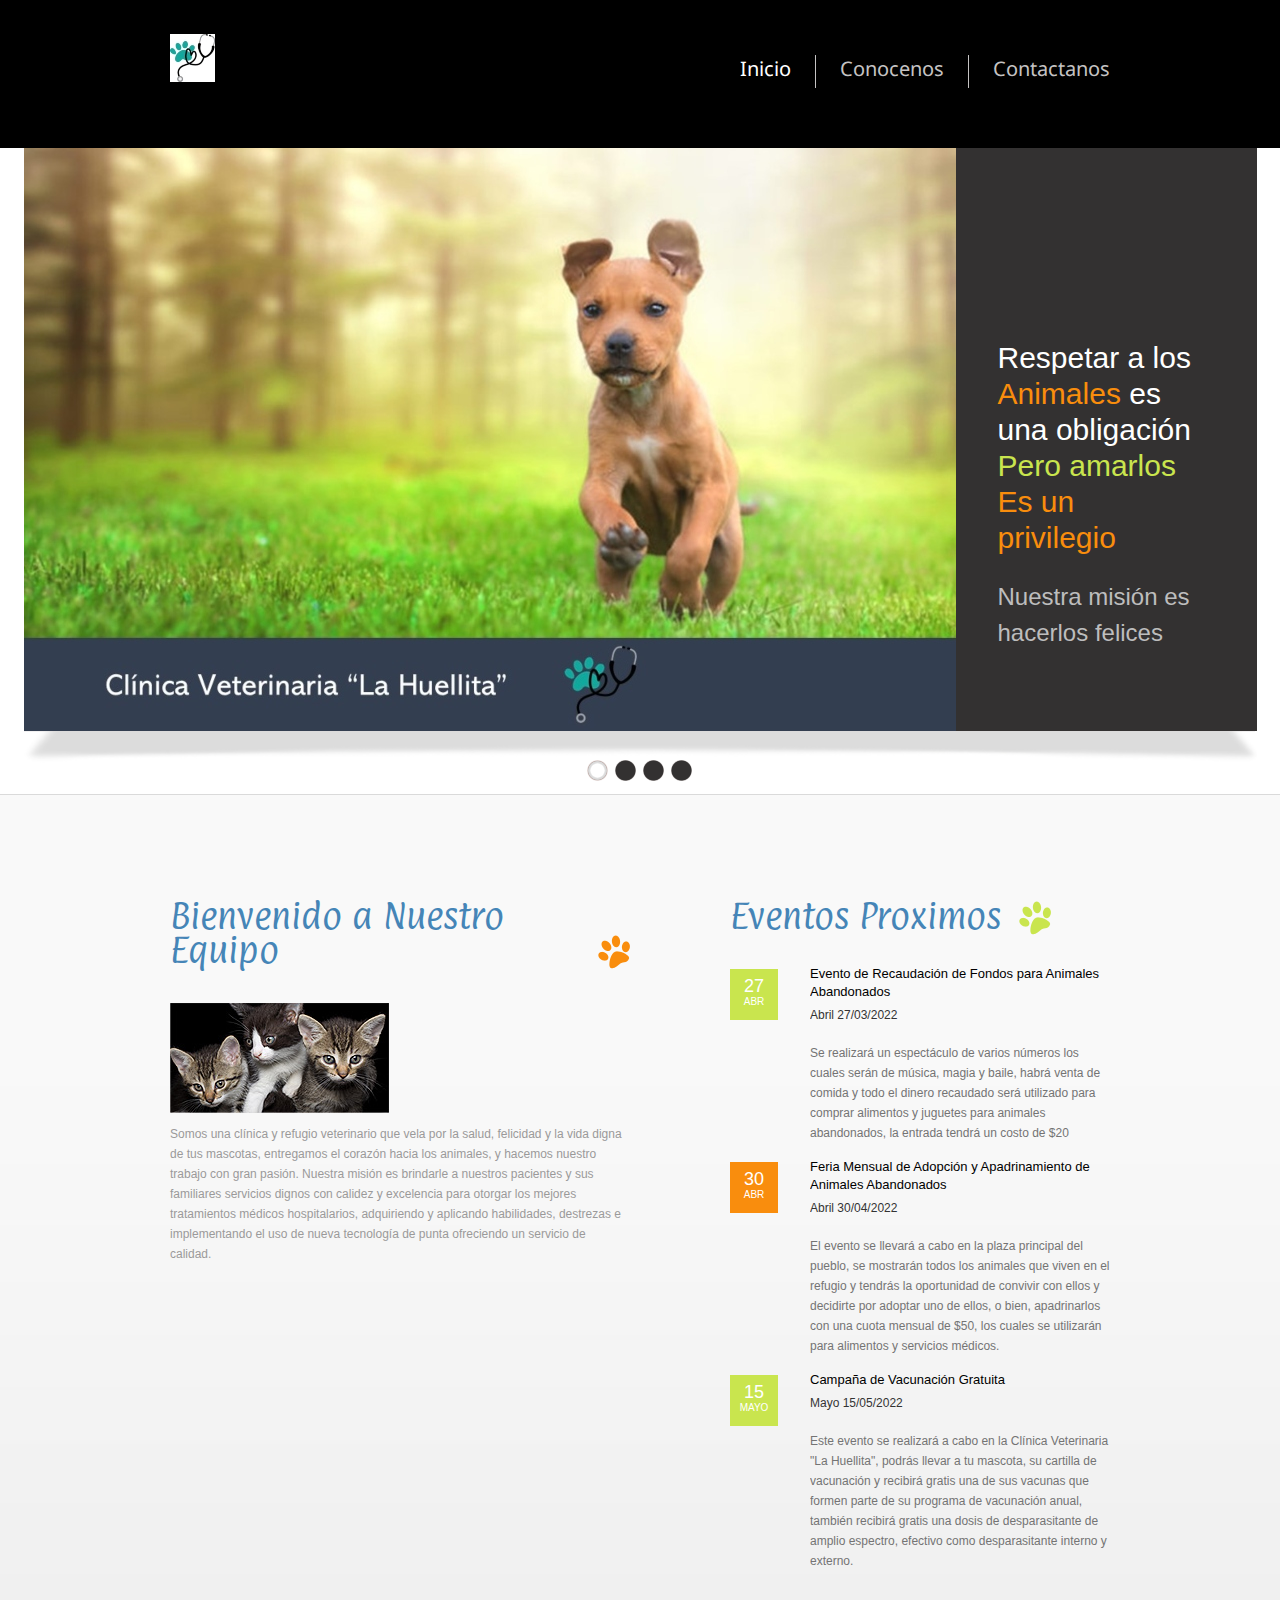
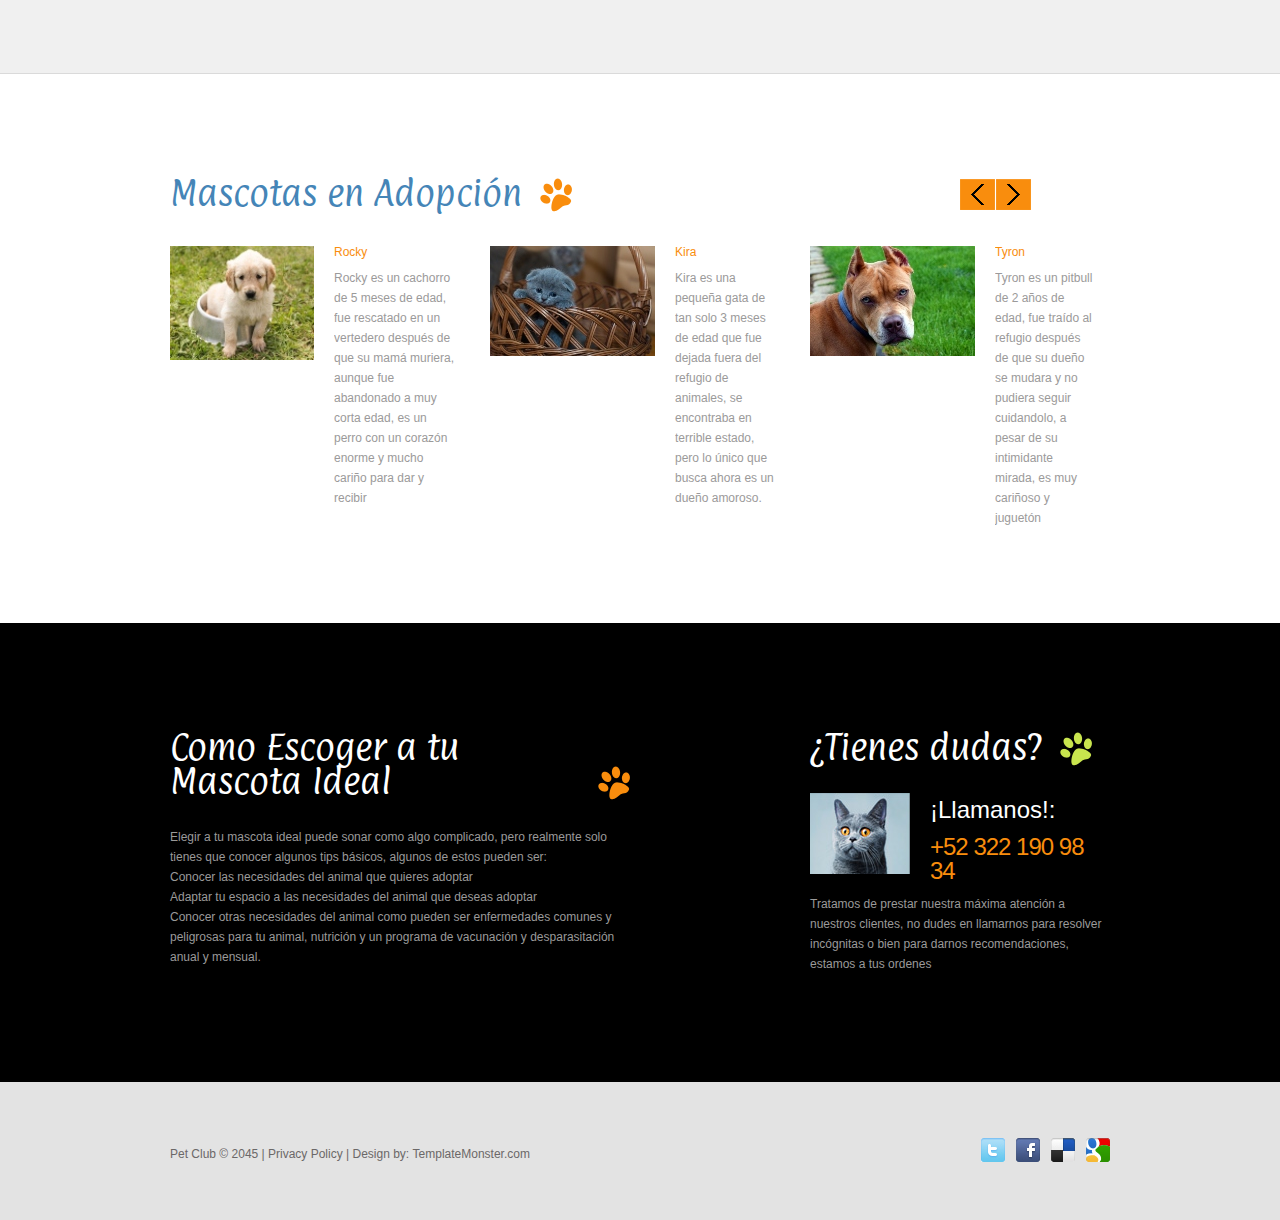
<file: index.html>
<!DOCTYPE html>
<html lang="en">
<head>
<title> La Huellita </title>
<meta charset="utf-8">
<link rel="icon" href="images/favicon.ico">
<link rel="shortcut icon" href="images/favicon.ico">
<link rel="stylesheet" href="css/style.css">
<link rel="stylesheet" href="css/slider.css">
<script src="js/jquery.js"></script>
<script src="js/jquery-migrate-1.1.1.js"></script>
<script src="js/superfish.js"></script>
<script src="js/jquery.carouFredSel-6.1.0-packed.js"></script>
<script src="js/jquery.equalheights.js"></script>
<script src="js/jquery.easing.1.3.js"></script>
<script src="js/tms-0.4.1.js"></script>
<script src="js/jquery.ui.totop.js"></script>
<script>
$(window).load(function () {
    $('.slider')._TMS({
        show: 0,
        pauseOnHover: false,
        prevBu: '.prev',
        nextBu: '.next',
        playBu: false,
        duration: 800,
        preset: 'fade',
        pagination: true, //'.pagination',true,'<ul></ul>'
        pagNums: false,
        slideshow: 8000,
        numStatus: false,
        banners: true,
        waitBannerAnimation: false,
        progressBar: false
    })
});
$(window).load(function () {
    $('.carousel1').carouFredSel({
        auto: false,
        prev: '.prev',
        next: '.next',
        width: 960,
        items: {
            visible: {
                min: 3,
                max: 3
            },
            height: 'auto',
            width: 300,
        },
        responsive: true,
        scroll: 1,
        mousewheel: false,
        swipe: {
            onMouse: true,
            onTouch: true
        }
    });
});
jQuery(document).ready(function () {
    $().UItoTop({
        easingType: 'easeOutQuart'
    });
});
</script>
<!--[if lt IE 9]>
<script src="js/html5shiv.js"></script>
<link rel="stylesheet" media="screen" href="css/ie.css">
<![endif]-->
</head>
<body class="page1">
<header>
  <div class="container_12">
    <div class="grid_12">
      <h1><a href="index.html"><img src="images/logo3.jpg" alt=""></a> </h1>
      <div class="menu_block">
        <nav>
          <ul class="sf-menu">
            <li class="current"><a href="index.html"> Inicio </a></li>
            <li class="with_ul"><a href="about-us.html"> Conocenos </a></li>
            <li><a href="contacts.html">Contactanos </a></li>
          </ul>
        </nav>
        <div class="clear"></div>
      </div>
      <div class="clear"></div>
    </div>
  </div>
</header>
<div class="top_block">
  <div class="slider-relative">
    <div class="slider-block">
      <div class="slider">
        <ul class="items">
          <li><img src="images/baner.jpg" alt="">
            <div class="banner"> Respetar a los <span> Animales </span> es una obligaci&oacute;n <i> Pero amarlos </i> <span> Es un privilegio </span>
              <p> Nuestra misi&oacute;n es hacerlos felices </p>
            </div>
          </li>
          <li><img src="images/baner1.jpg" alt="">
            <div class="banner"> Respetar a los <span> Animales </span> es una obligaci&oacute;n <i> Pero amarlos </i> <span> Es un privilegio </span>
              <p> Nuestra misi&oacute;n es hacerlos felices </p>
            </div>
          </li>
          <li><img src="images/baner2.jpg" alt="">
            <div class="banner"> Respetar a los <span> Animales </span> es una obligaci&oacute;n <i> Pero amarlos </i> <span> Es un privilegio </span>
              <p> Nuestra misi&oacute;n es hacerlos felices </p>
            </div>
          </li>
          <li><img src="images/baner3.jpg" alt="">
            <div class="banner"> Respetar a los <span> Animales </span> es una obligaci&oacute;n <i> Pero amarlos </i> <span> Es un privilegio </span>
              <p> Nuestra misi&oacute;n es hacerlos felices </p>
            </div>
          </li>
        </ul>
      </div>
    </div>
  </div>
</div>
<div class="page1_block">
  <div class="container_12">
    <div class="grid_6">
      <h2> Bienvenido a Nuestro Equipo </h2>
      <br>
      <img src="images/page1_img5.jpg" alt="" class="img_inner fleft">
      <div class="extra_wrapper style1">
         </div>
      <div class="clear"></div>
      Somos una cl&iacute;nica y refugio veterinario que vela por la salud, felicidad y la vida digna de tus mascotas, entregamos el coraz&oacute;n hacia los animales, y hacemos nuestro trabajo con gran pasi&oacute;n. Nuestra misi&oacute;n es brindarle a nuestros pacientes y sus familiares servicios dignos con calidez y excelencia para otorgar los mejores tratamientos m&eacute;dicos hospitalarios, adquiriendo y aplicando habilidades, destrezas e implementando el uso de nueva tecnolog&iacute;a de punta ofreciendo un servicio de calidad. <br>
    </div>
    <div class="grid_5 prefix_1">
      <h2 class="ic1"> Eventos Proximos</h2>
      <ul class="list">
        <li> <span>
          <time datetime="2045-01-01">27<span>ABR</span></time>
          </span>
          <div class="extra_wrapper">
            <div class="col1"> Evento de Recaudaci&oacute;n de Fondos para Animales Abandonados </a>
              <time datetime="2045-01-01">Abril 27/03/2022</time>
            </div>
            Se realizar&aacute un espect&aacute;culo de varios n&uacute;meros los cuales ser&aacute;n de m&uacute;sica, magia y baile, habr&aacute; venta de comida y todo el dinero recaudado ser&aacute utilizado para comprar alimentos y juguetes para animales abandonados, la entrada tendr&aacute un costo de $20 </div>
        </li>
        <li> <span class="cnt">
          <time datetime="2045-01-01">30<span>ABR</span></time>
          </span>
          <div class="extra_wrapper">
            <div class="col1"> Feria Mensual de Adopci&oacute;n y Apadrinamiento de Animales Abandonados</a>
              <time datetime="2045-01-01"> Abril 30/04/2022 </time>
            </div>
            El evento se llevar&aacute a cabo en la plaza principal del pueblo, se mostrar&aacute;n todos los animales que viven en el refugio y tendr&aacute;s la oportunidad de convivir con ellos y decidirte por adoptar uno de ellos, o bien, apadrinarlos con una cuota mensual de $50, los cuales se utilizar&aacute;n para alimentos y servicios m&eacute;dicos.  </div>
        </li>
        <li> <span>
          <time datetime="2045-01-01">15<span>MAYO</span></time>
          </span>
          <div class="extra_wrapper">
            <div class="col1"> Campaña de Vacunaci&oacute;n Gratuita </a>
              <time datetime="2045-01-01"> Mayo 15/05/2022</time>
            </div>
           Este evento se realizar&aacute a cabo en la Cl&iacute;nica Veterinaria "La Huellita", podr&aacute;s llevar a tu mascota, su cartilla de vacunaci&oacute;n y recibir&aacute gratis una de sus vacunas que formen parte de su programa de vacunaci&oacute;n anual, tambi&eacute;n recibir&aacute gratis una dosis de desparasitante de amplio espectro, efectivo como desparasitante interno y externo. </div>
        </li>
      </ul>
    </div>
  </div>
</div>
<div class="content page1">
  <div class="container_12">
    <div class="grid_12"> <a href="#" class="next"></a><a href="#" class="prev"></a>
      <h2> Mascotas en Adopci&oacute;n </h2>
    </div>
    <div class="clear"></div>
    <ul class="carousel1">
      <li class="grid_4"> <img src="images/Adopcion1.jpg" alt="" class="img_inner fleft">
        <div class="extra_wrapper pad1">
          <p class="col2"> Rocky </p>
          Rocky es un cachorro de 5 meses de edad, fue rescatado en un vertedero despu&eacute;s de que su mam&aacute muriera, aunque fue abandonado a muy corta edad, es un perro con un coraz&oacute;n enorme y mucho cariño para dar y recibir </div>
      </li>
      <li class="grid_4"> <img src="images/carousel1_img2.jpg" alt="" class="img_inner fleft">
        <div class="extra_wrapper pad1">
          <p class="col2"> Kira </p>
          Kira es una pequeña gata de tan solo 3 meses de edad que fue dejada fuera del refugio de animales, se encontraba en terrible estado, pero lo &uacute;nico que busca ahora es un dueño amoroso. </div>
      </li>
      <li class="grid_4"> <img src="images/carousel1_img3.jpg" alt="" class="img_inner fleft">
        <div class="extra_wrapper pad1">
          <p class="col2"> Tyron </p>
         Tyron es un pitbull de 2 años de edad, fue tra&iacute;do al refugio despu&eacute;s de que su dueño se mudara y no pudiera seguir cuidandolo, a pesar de su intimidante mirada, es muy cariñoso y juguet&oacute;n </div>
      </li>
      <li class="grid_4"> <img src="images/carousel1_img4.jpg" alt="" class="img_inner fleft">
        <div class="extra_wrapper pad1">
          <p class="col2"> Max </p>
         Max es un cachorro de pug de apenas 1 mes y medio de edad, fue rechazado por sus dueños despu&eacute;s de que sus padres murieran, es un cachorro extremadamente juguet&oacute;n y cariñoso </div>
      </li>
      <li class="grid_4"> <img src="images/carousel1_img5.jpg" alt="" class="img_inner fleft">
        <div class="extra_wrapper pad1">
          <p class="col2"> Coco </p>
         Coco es un majestuoso huron albino de 2 años y medio de edad, requiere de cuidados m&aacute;s espec&iacute;ficos y de un gran espacio para jugar, sus dueños lo trajeron al refugio al darse cuenta que no pod&iacute;an cuidarlo. </div>
      </li>
      <li class="grid_4"> <img src="images/carousel1_img6.jpg" alt="" class="img_inner fleft">
        <div class="extra_wrapper pad1">
          <p class="col2"> Zazu </p>
          Zazu es un loro gris de 1 año de edad, fue rescatado de un incendio en su h&aacute;bitat natural </div>
      </li>
    </ul>
  </div>
</div>
<div class="bottom_block">
  <div class="container_12">
    <div class="grid_6">
      <h2> Como Escoger a tu Mascota Ideal </h2>
      <br>
      Elegir a tu mascota ideal puede sonar como algo complicado, pero realmente solo tienes que conocer algunos tips b&aacute;sicos, algunos de estos pueden ser:
	<ul>
	<li> Conocer las necesidades del animal que quieres adoptar </li>
	<li> Adaptar tu espacio a las necesidades del animal que deseas adoptar </li>
	<li> Conocer otras necesidades del animal como pueden ser enfermedades comunes y peligrosas para tu animal, nutrici&oacute;n y un programa de vacunaci&oacute;n y desparasitaci&oacute;n anual y mensual. </li>
</div>
    <div class="grid_4 prefix_2">
      <h2 class="ic1"> ¿Tienes dudas? </h2>
      <img src="images/page1_img4.jpg" alt="" class="fleft img_inner">
      <div class="extra_wrapper">
        <div class="cont"> ¡Llamanos!: <span> +52 322 190 98 34 </span> </div>
      </div>
      <div class="clear"></div>
      Tratamos de prestar nuestra m&aacute;xima atenci&oacute;n a nuestros clientes, no dudes en llamarnos para resolver inc&oacute;gnitas o bien para darnos recomendaciones, estamos a tus ordenes </div>
  </div>
</div>
<footer>
  <div class="container_12">
    <div class="grid_12">
      <div class="socials"> <a href="#"></a> <a href="#"></a> <a href="#"></a> <a href="#"></a> </div>
      <p>Pet Club &copy; 2045 | <a href="#">Privacy Policy</a> | Design by: <a href="http://www.templatemonster.com/">TemplateMonster.com</a></p>
    </div>
    <div class="clear"></div>
  </div>
</footer>
</body>
</html>
</file>
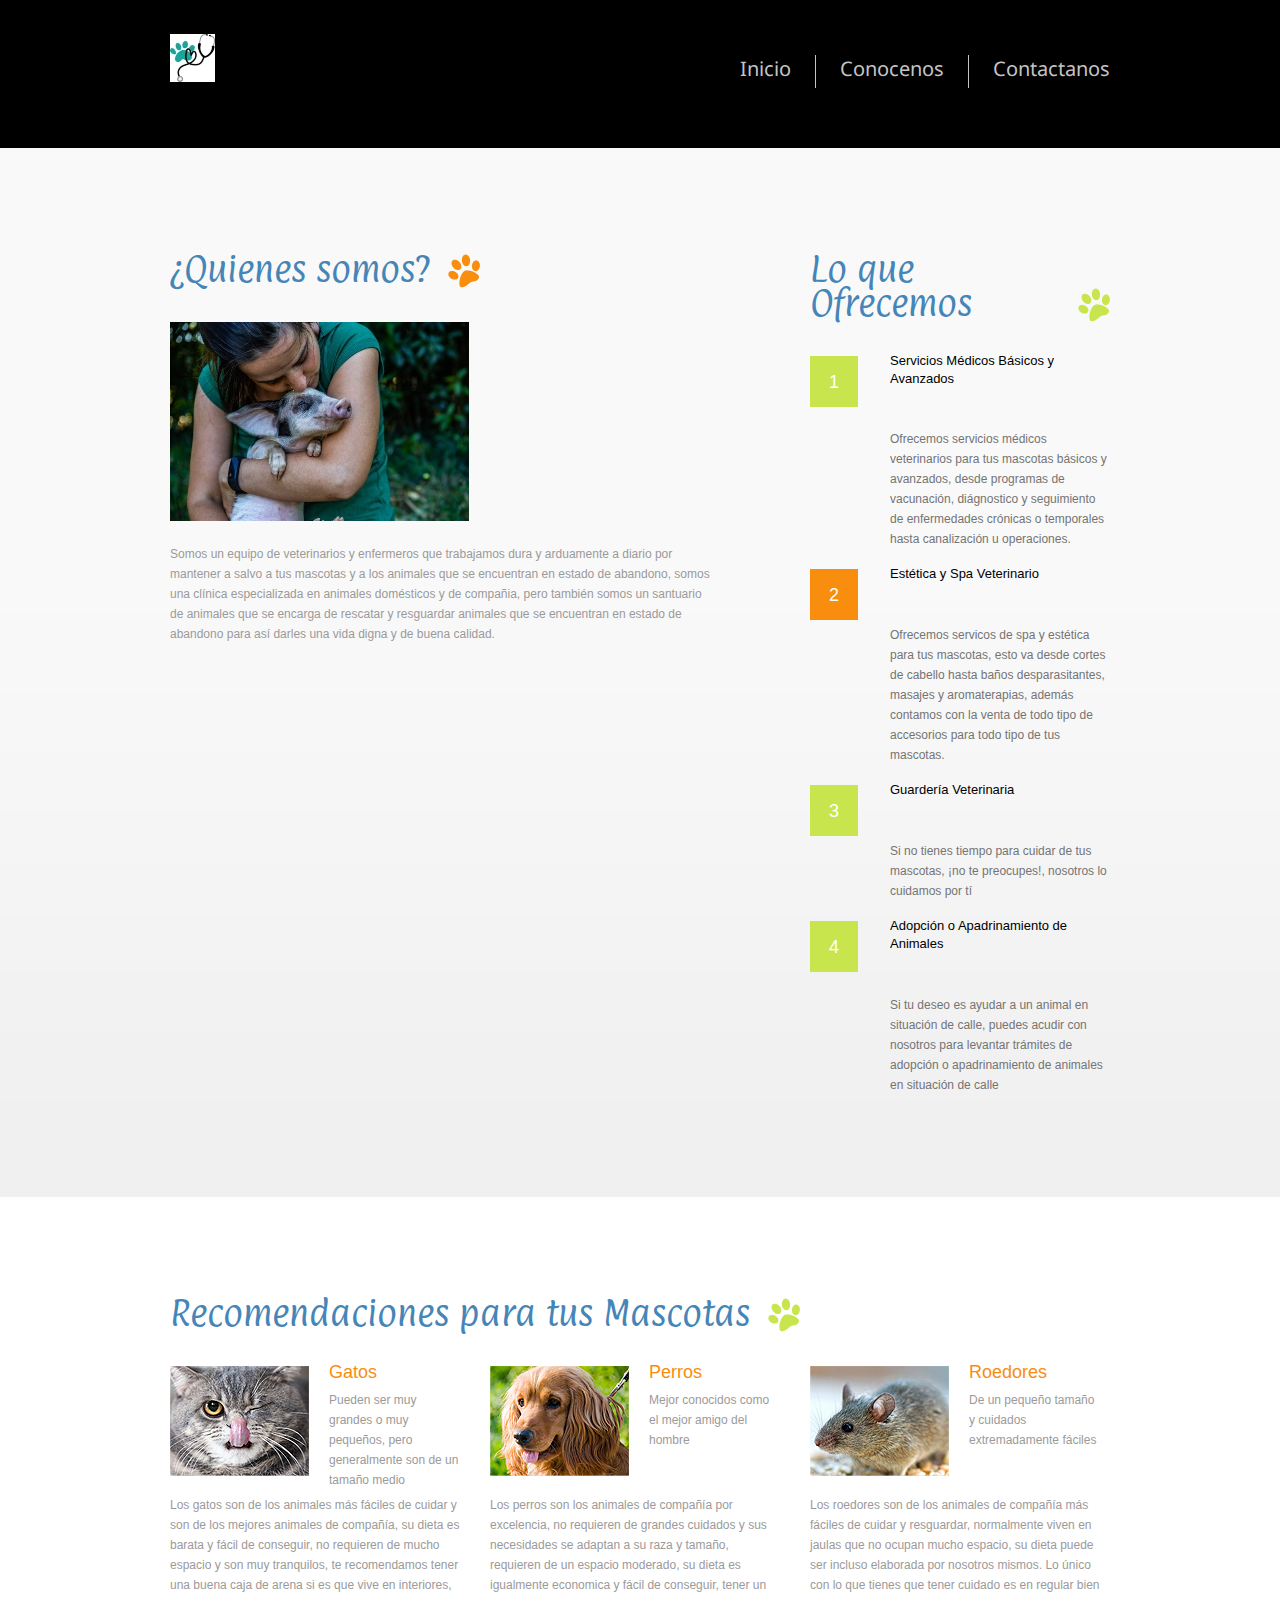
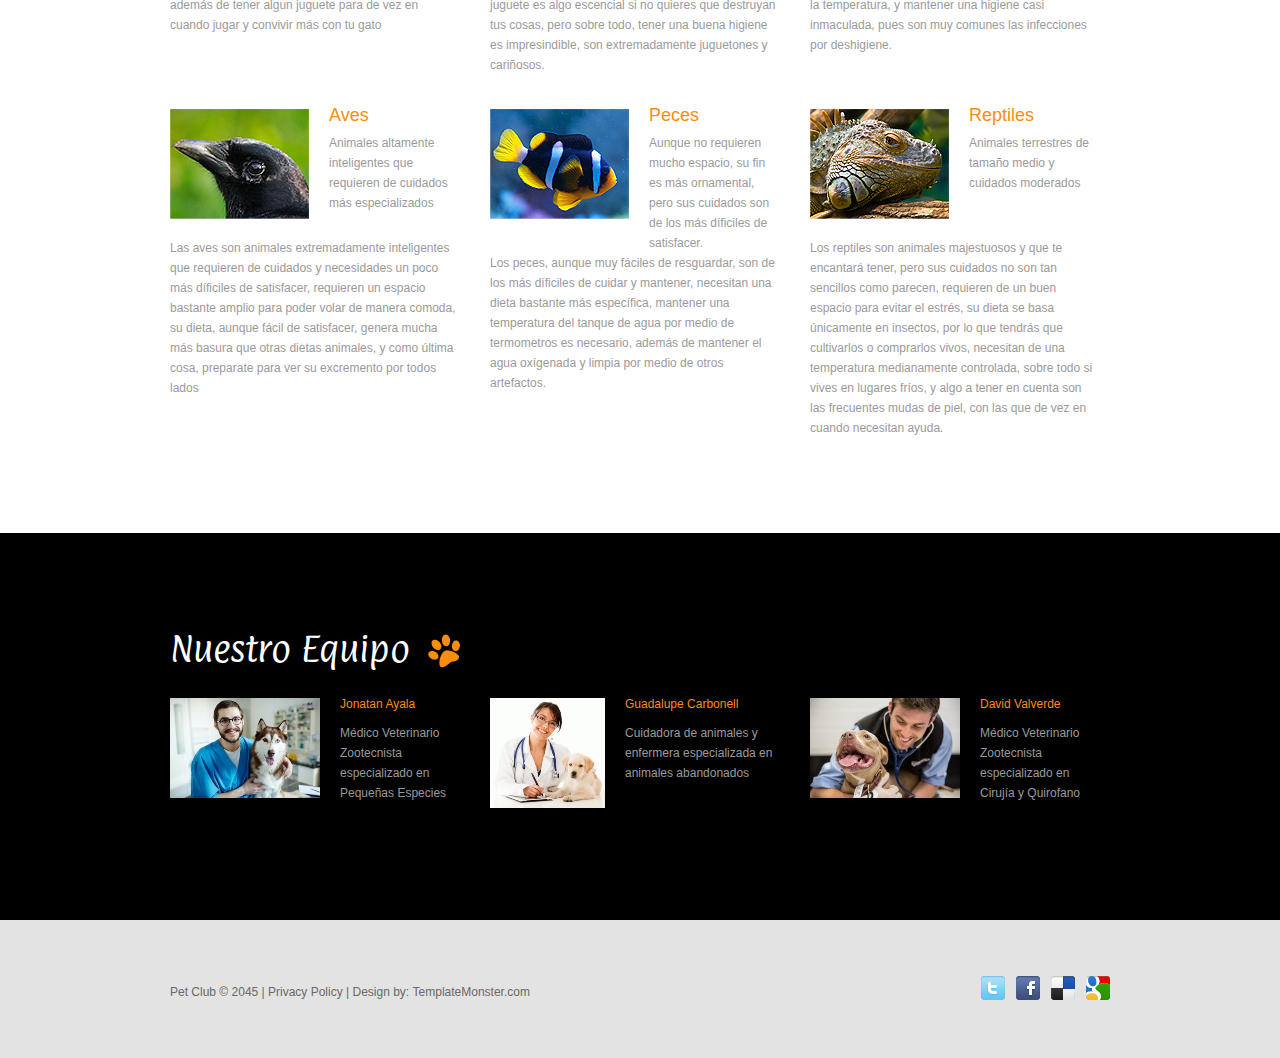
<file: about-us.html>
<!DOCTYPE html>
<html lang="en">
<head>
<title> La Huellita | Conocenos </title>
<meta charset="utf-8">
<link rel="icon" href="images/favicon.ico">
<link rel="shortcut icon" href="images/favicon.ico">
<link rel="stylesheet" href="css/style.css">
<script src="js/jquery.js"></script>
<script src="js/jquery-migrate-1.1.1.js"></script>
<script src="js/superfish.js"></script>
<script src="js/jquery.equalheights.js"></script>
<script src="js/jquery.easing.1.3.js"></script>
<script src="js/jquery.ui.totop.js"></script>
<script>
jQuery(document).ready(function () {
    $().UItoTop({
        easingType: 'easeOutQuart'
    });
});
</script>
<!--[if lt IE 9]>
<script src="js/html5shiv.js"></script>
<link rel="stylesheet" media="screen" href="css/ie.css">
<![endif]-->
</head>
<body>
<header>
  <div class="container_12">
    <div class="grid_12">
      <h1><a href="index.html"><img src="images/logo3.jpg" alt=""></a> </h1>
      <div class="menu_block">
        <nav>
          <ul class="sf-menu">
            <li><a href="index.html"> Inicio </a></li>
            <li><a href="about-us.html"> Conocenos </a>
            </li>
            <li><a href="contacts.html"> Contactanos </a></li>
          </ul>
        </nav>
        <div class="clear"></div>
      </div>
      <div class="clear"></div>
    </div>
  </div>
</header>
<div class="page1_block nb">
  <div class="container_12">
    <div class="grid_7">
      <h2> ¿Quienes somos? </h2>
      <br>
      <img src="images/page2_img1.jpg" alt="" class="img_inner fleft i1">
      <div class="extra_wrapper">
         </div>
      <div class="clear"></div>
      Somos un equipo de veterinarios y enfermeros que trabajamos dura y arduamente a diario por mantener a salvo a tus mascotas y a los animales que se encuentran en estado de abandono, somos una cl&iacute;nica especializada en animales dom&eacute;sticos y de compañia, pero tambi&eacute;n somos un santuario de animales que se encarga de rescatar y resguardar animales que se encuentran en estado de abandono para as&iacute; darles una vida digna y de buena calidad. <br>
       </div>
    <div class="grid_4 prefix_1">
      <h2 class="ic1"> Lo que Ofrecemos </h2>
      <ul class="list l1">
        <li> <span>
          <time datetime="2045-01-01">1</time>
          </span>
          <div class="extra_wrapper">
            <div class="col1"> Servicios M&eacute;dicos B&aacute;sicos y Avanzados </div>
            Ofrecemos servicios m&eacute;dicos veterinarios para tus mascotas b&aacute;sicos y avanzados, desde programas de vacunaci&oacute;n, di&aacute;gnostico y seguimiento de enfermedades cr&oacute;nicas o temporales hasta canalizaci&oacute;n u operaciones. </div>
        </li>
        <li> <span class="cnt">
          <time datetime="2045-01-01">2</time>
          </span>
          <div class="extra_wrapper">
            <div class="col1"> Est&eacute;tica y Spa Veterinario </div>
            Ofrecemos servicos de spa y est&eacute;tica para tus mascotas, esto va desde cortes de cabello hasta baños desparasitantes, masajes y aromaterapias, adem&aacute;s contamos con la venta de todo tipo de accesorios para todo tipo de tus mascotas. </div>
        </li>
        <li> <span>
          <time datetime="2045-01-01"> 3 </time>
          </span>
          <div class="extra_wrapper">
            <div class="col1"> Guarder&iacute;a Veterinaria</div>
            Si no tienes tiempo para cuidar de tus mascotas, ¡no te preocupes!, nosotros lo cuidamos por t&iacute; </div>
        </li>
	<li> <span>
          <time datetime="2045-01-01"> 4 </time>
          </span>
          <div class="extra_wrapper">
            <div class="col1"> Adopci&oacute;n o Apadrinamiento de Animales </div>
            Si tu deseo es ayudar a un animal en situaci&oacute;n de calle, puedes acudir con nosotros para levantar tr&aacute;mites de adopci&oacute;n o apadrinamiento de animales en situaci&oacute;n de calle  </div>
        </li>
      </ul>
    </div>
  </div>
</div>
<div class="content">
  <div class="container_12">
    <div class="grid_12">
      <h2 class="ic1" > Recomendaciones para tus Mascotas </h2>
    </div>
    <div class="clear"></div>
    <div class="grid_4">
      <div class="pad2"> <img src="images/page2_img2.jpg" alt="" class="img_inner fleft i2">
        <div class="extra_wrapper">
          <div class="text2 col2"> Gatos </div>
          Pueden ser muy grandes o muy pequeños, pero generalmente son de un tamaño medio </div>
        <div class="clear"></div>
        Los gatos son de los animales m&aacute;s f&aacute;ciles de cuidar y son de los mejores animales de compañ&iacute;a, su dieta es barata y f&aacute;cil de conseguir, no requieren de mucho espacio y son muy tranquilos, te recomendamos tener una buena caja de arena si es que vive en interiores, adem&aacute;s de tener algun juguete para de vez en cuando jugar y convivir m&aacute;s con tu gato </div>
    </div>
    <div class="grid_4">
      <div class="pad2"> <img src="images/page2_img3.jpg" alt="" class="img_inner fleft i2">
        <div class="extra_wrapper">
          <div class="text2 col2"> Perros </div>
          Mejor conocidos como el mejor amigo del hombre </div>
        <div class="clear"></div>
        Los perros son los animales de compañ&iacute;a por excelencia, no requieren de grandes cuidados y sus necesidades se adaptan a su raza y tamaño, requieren de un espacio moderado, su dieta es igualmente economica y f&aacute;cil de conseguir, tener un juguete es algo escencial si no quieres que destruyan tus cosas, pero sobre todo, tener una buena higiene es impresindible, son extremadamente juguetones y cariñosos. </div>
    </div>
    <div class="grid_4">
      <div class="pad2"> <img src="images/page2_img4.jpg" alt="" class="img_inner fleft i2">
        <div class="extra_wrapper">
          <div class="text2 col2"> Roedores </div>
          De un pequeño tamaño y cuidados extremadamente f&aacute;ciles </div>
        <div class="clear"></div>
        Los roedores son de los animales de compañ&iacute;a m&aacute;s f&aacute;ciles de cuidar y resguardar, normalmente viven en jaulas que no ocupan mucho espacio, su dieta puede ser incluso elaborada por nosotros mismos. Lo &uacute;nico con lo que tienes que tener cuidado es en regular bien la temperatura, y mantener una higiene casi inmaculada, pues son muy comunes las infecciones por deshigiene. </div>
    </div>
    <div class="clear he1"></div>
    <div class="grid_4">
      <div class="pad2"> <img src="images/page2_img5.jpg" alt="" class="img_inner fleft i2">
        <div class="extra_wrapper">
          <div class="text2 col2"> Aves </div>
          Animales altamente inteligentes que requieren de cuidados m&aacute;s especializados </div>
        <div class="clear"></div>
        Las aves son animales extremadamente inteligentes que requieren de cuidados y necesidades un poco m&aacute;s d&iacute;ficiles de satisfacer, requieren un espacio bastante amplio para poder volar de manera comoda, su dieta, aunque f&aacute;cil de satisfacer, genera mucha m&aacute;s basura que otras dietas animales, y como &uacute;ltima cosa, preparate para ver su excremento por todos lados </div>
    </div>
    <div class="grid_4">
      <div class="pad2"> <img src="images/page2_img6.jpg" alt="" class="img_inner fleft i2">
        <div class="extra_wrapper">
          <div class="text2 col2"> Peces </div>
          Aunque no requieren mucho espacio, su fin es m&aacute;s ornamental, pero sus cuidados son de los m&aacute;s d&iacute;ficiles de satisfacer. </div>
        <div class="clear"></div>
        Los peces, aunque muy f&aacute;ciles de resguardar, son de los m&aacute;s d&iacute;ficiles de cuidar y mantener, necesitan una dieta bastante m&aacute;s espec&iacute;fica, mantener una temperatura del tanque de agua por medio de termometros es necesario, adem&aacute;s de mantener el agua ox&iacute;genada y limpia por medio de otros artefactos. </div>
    </div>
    <div class="grid_4">
      <div class="pad2"><img src="images/page2_img7.jpg" alt="" class="img_inner fleft i2">
        <div class="extra_wrapper">
          <div class="text2 col2"> Reptiles </div>
          Animales terrestres de tamaño medio y cuidados moderados </div>
        <div class="clear"></div>
       Los reptiles son animales majestuosos y que te encantar&aacute tener, pero sus cuidados no son tan sencillos como parecen, requieren de un buen espacio para evitar el estr&eacute;s, su dieta se basa &uacute;nicamente en insectos, por lo que tendr&aacute;s que cultivarlos o comprarlos vivos, necesitan de una temperatura medianamente controlada, sobre todo si vives en lugares fr&iacute;os, y algo a tener en cuenta son las frecuentes mudas de piel, con las que de vez en cuando necesitan ayuda. </div>
    </div>
  </div>
</div>
<div class="bottom_block bot1">
  <div class="container_12">
    <div class="grid_12">
      <h2> Nuestro Equipo </h2>
    </div>
    <div class="grid_4">
      <div class="pad2"> <img src="images/page2_img8.jpg" alt="" class="img_inner fleft">
        <div class="extra_wrapper">
          <div class="col2"> Jonatan Ayala </div>
          M&eacute;dico Veterinario Zootecnista especializado en Pequeñas Especies </div>
      </div>
    </div>
    <div class="grid_4">
      <div class="pad2"> <img src="images/page2_img9.jpg" alt="" class="img_inner fleft">
        <div class="extra_wrapper">
          <div class="col2"> Guadalupe Carbonell </div>
          Cuidadora de animales y enfermera especializada en animales abandonados </div>
      </div>
    </div>
    <div class="grid_4">
      <div class="pad2"> <img src="images/page2_img10.jpg" alt="" class="img_inner fleft">
        <div class="extra_wrapper">
          <div class="col2"> David Valverde </div>
          M&eacute;dico Veterinario Zootecnista especializado en Ciruj&iacute;a y Quirofano </div>
      </div>
    </div>
  </div>
</div>
<footer>
  <div class="container_12">
    <div class="grid_12">
      <div class="socials"> <a href="#"></a> <a href="#"></a> <a href="#"></a> <a href="#"></a> </div>
      <p>Pet Club &copy; 2045 | <a href="#">Privacy Policy</a> | Design by: <a href="http://www.templatemonster.com/">TemplateMonster.com</a></p>
    </div>
    <div class="clear"></div>
  </div>
</footer>
</body>
</html>
</file>
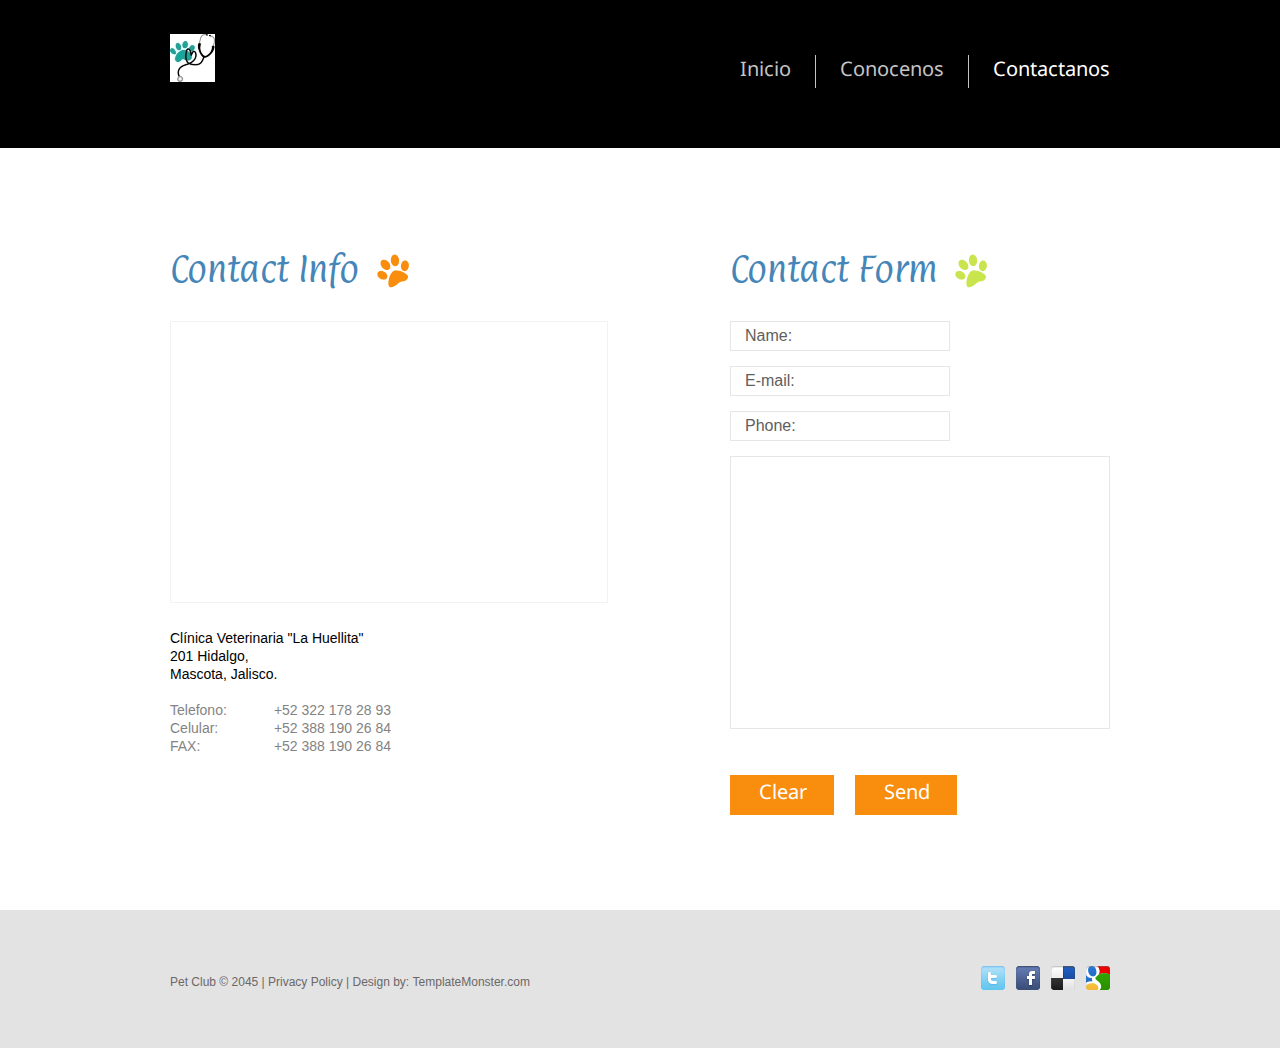
<file: contacts.html>
<!DOCTYPE html>
<html lang="esp">
<head>
<title> La Huellita | Contactanos </title>
<meta charset="utf-8">
<link rel="icon" href="images/favicon.ico">
<link rel="shortcut icon" href="images/favicon.ico">
<link rel="stylesheet" href="css/style.css">
<link rel="stylesheet" href="css/form.css">
<script src="js/jquery.js"></script>
<script src="js/forms.js"></script>
<script src="js/jquery-migrate-1.1.1.js"></script>
<script src="js/superfish.js"></script>
<script src="js/jquery.equalheights.js"></script>
<script src="js/jquery.easing.1.3.js"></script>
<script src="js/jquery.ui.totop.js"></script>
<script>
jQuery(document).ready(function () {
    $().UItoTop({
        easingType: 'easeOutQuart'
    });
});
</script>
<!--[if lt IE 9]>
<script src="js/html5shiv.js"></script>
<link rel="stylesheet" media="screen" href="css/ie.css">
<![endif]-->
</head>
<body>
<header>
  <div class="container_12">
    <div class="grid_12">
      <h1><a href="index.html"><img src="images/logo3.jpg" alt=""></a> </h1>
      <div class="menu_block">
        <nav>
          <ul class="sf-menu">
            <li><a href="index.html"> Inicio </a></li>
            <li><a href="about-us.html"> Conocenos </a></li>
            <li class="current"><a href="contacts.html"> Contactanos </a></li>
          </ul>
        </nav>
        <div class="clear"></div>
      </div>
      <div class="clear"></div>
    </div>
  </div>
</header>
<div class="content pt1">
  <div class="container_12">
    <div class="grid_6">
      <h2>Contact Info</h2>
      <br>
      <div class="map">
        <figure class="img_inner">
          <iframe src="https://www.google.com/maps/embed?pb=!1m18!1m12!1m3!1d30341.080344880804!2d-104.80366978885513!3d20.528276607307486!2m3!1f0!2f0!3f0!3m2!1i1024!2i768!4f13.1!3m3!1m2!1s0x8426a6f326ac2cc3%3A0xafb01ef3ae9f75c6!2sCENTRO%20DE%20BACHILLERATO%20TECNOL%C3%93GICO%20AGROPECUARIO%20%2331!5e0!3m2!1ses-419!2smx!4v1649445689088!5m2!1ses-419!2smx" width="600" height="450" style="border:0;" allowfullscreen="" loading="lazy" referrerpolicy="no-referrer-when-downgrade"></iframe>
        </figure>
        <address>
        <dl>
          <dt>
            <p> Cl&iacute;nica Veterinaria "La Huellita" <br>
              201 Hidalgo,<br>
              Mascota, Jalisco.</p>
          </dt>
          <dd><span> Telefono:</span> +52 322 178 28 93 </dd>
          <dd><span> Celular:</span> +52 388 190 26 84 </dd>
          <dd><span> FAX:</span> +52 388 190 26 84 </dd>
        </dl>
        </address>
      </div>
    </div>
    <div class="grid_5 prefix_1">
      <h2 class="ic1">Contact Form</h2>
      <form id="form" action="#">
        <div class="success_wrapper">
          <div class="success">Contact form submitted!<br>
            <strong>We will be in touch soon.</strong> </div>
        </div>
        <fieldset>
          <label class="name">
            <input type="text" value="Name:">
            <br class="clear">
            <span class="error error-empty">*This is not a valid name.</span><span class="empty error-empty">*This field is required.</span> </label>
          <label class="email">
            <input type="text" value="E-mail:">
            <br class="clear">
            <span class="error error-empty">*This is not a valid email address.</span><span class="empty error-empty">*This field is required.</span> </label>
          <label class="phone">
            <input type="tel" value="Phone:">
            <br class="clear">
            <span class="error error-empty">*This is not a valid phone number.</span><span class="empty error-empty">*This field is required.</span> </label>
          <label class="message">
            <textarea></textarea>
            <br class="clear">
            <span class="error">*The message is too short.</span> <span class="empty">*This field is required.</span> </label>
          <div class="clear"></div>
          <div class="btns"><a data-type="reset" class="btn">Clear</a><a data-type="submit" class="btn">Send</a>
            <div class="clear"></div>
          </div>
        </fieldset>
      </form>
    </div>
  </div>
</div>
<footer>
  <div class="container_12">
    <div class="grid_12">
      <div class="socials"> <a href="#"></a> <a href="#"></a> <a href="#"></a> <a href="#"></a> </div>
      <p>Pet Club &copy; 2045 | <a href="#">Privacy Policy</a> | Design by: <a href="http://www.templatemonster.com/">TemplateMonster.com</a></p>
    </div>
    <div class="clear"></div>
  </div>
</footer>
</body>
</html>
</file>
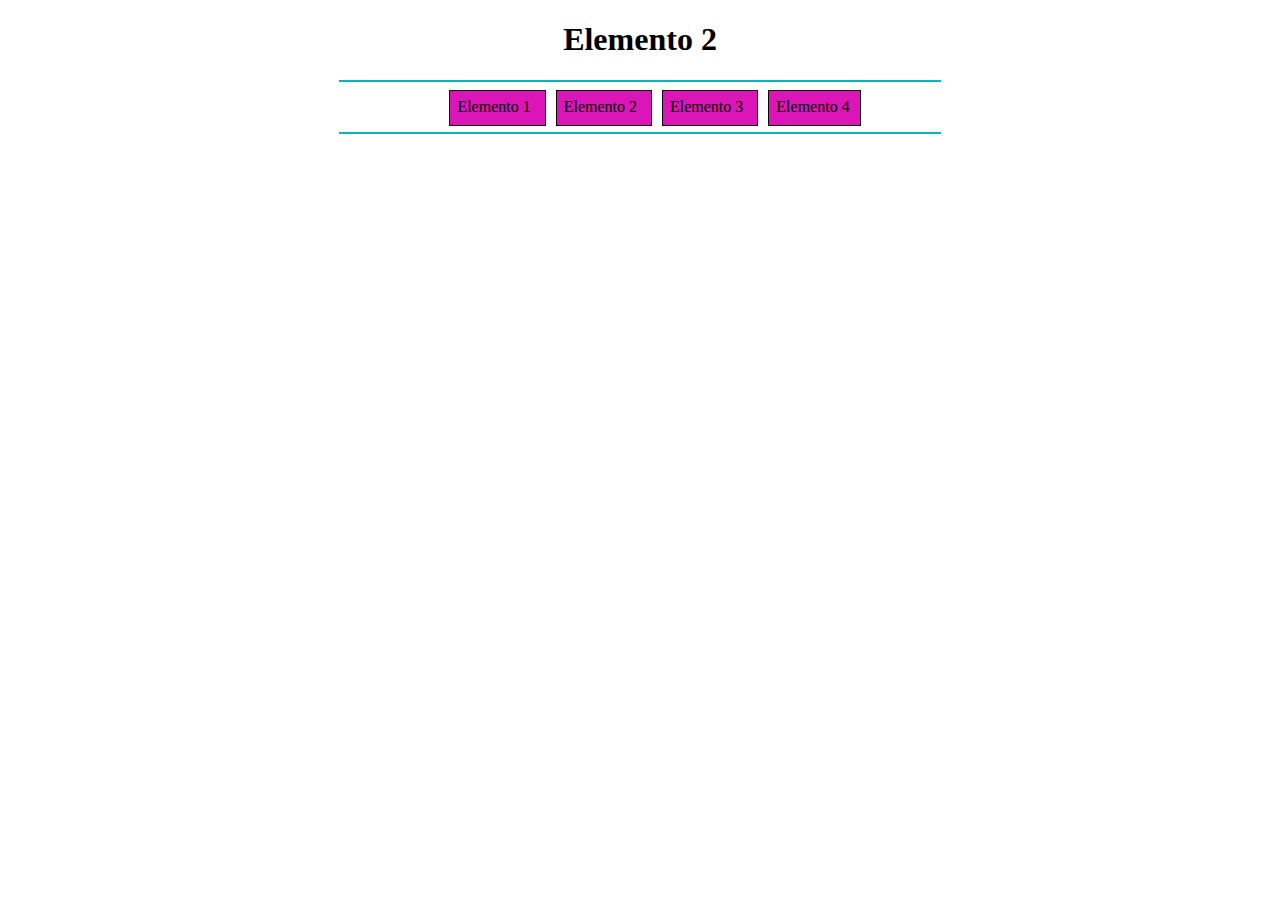
<file: Navegador/Elemento2.html>
<!DOCTYPE html>
<HTML>
<HEAD>
<TITLE> Elemento 2 </TITLE>
<link rel="stylesheet" type="text/css" href="estilo.css"/>
</HEAD>
<BODY>
<center>
<H1> Elemento 2 </H1>
</center>
<hr color="05B6BB" size="2px" width="600px">
<div id="navegador">
<ul>
	<li><a href="Navegador.html"> Elemento 1 </a></li>
	<li><a href="Elemento2.html"> Elemento 2 </a></li>
	<li><a href="Elemento3.html"> Elemento 3 </a></li>
	<li><a href="Elemento4.html"> Elemento 4 </a></li>
</ul>
</div>
<hr color="05B6BB" size="2px" width="600px">


</BODY>
</HTML>
</file>
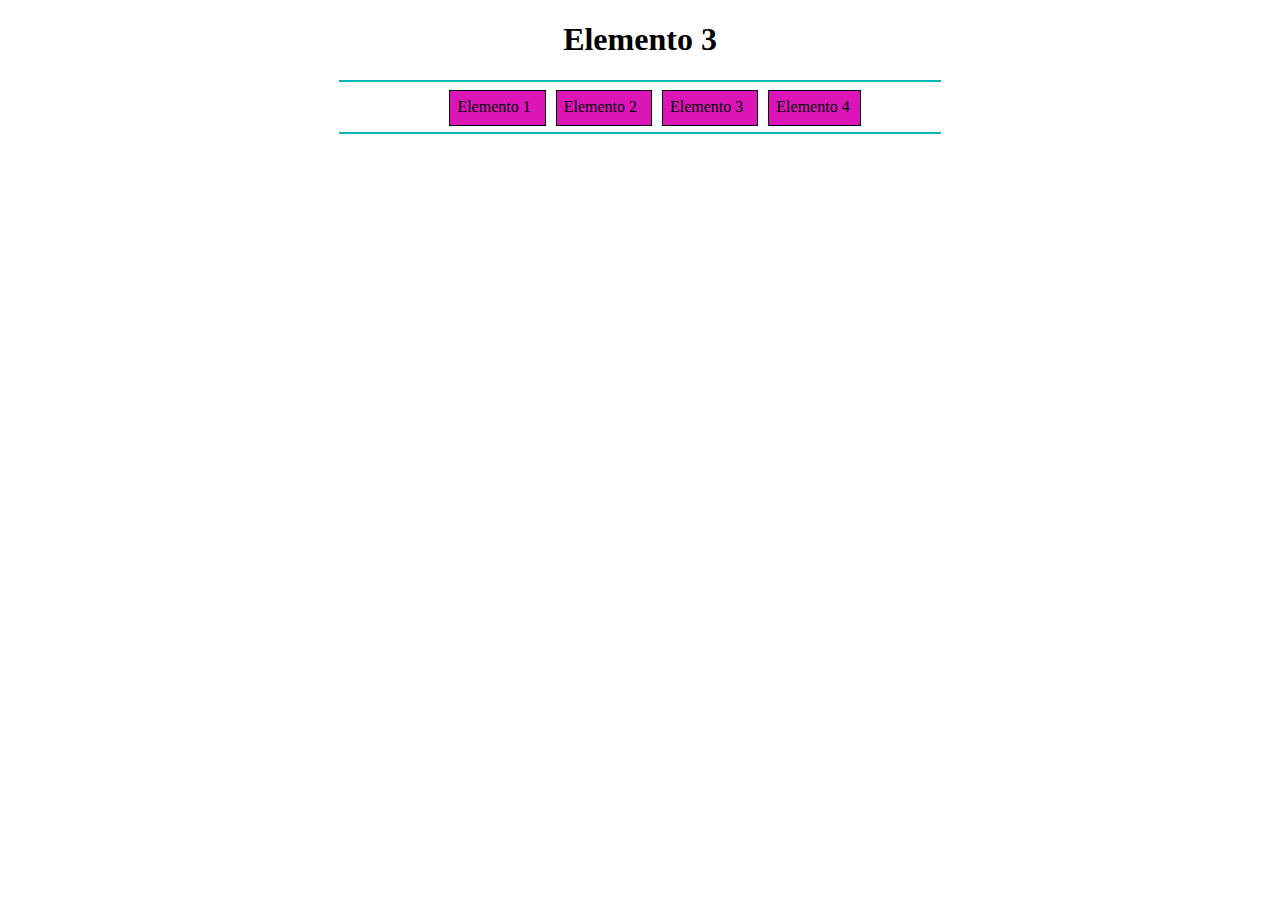
<file: Navegador/Elemento3.html>
<!DOCTYPE html>
<HTML>
<HEAD>
<TITLE> Elemento 3 </TITLE>
<link rel="stylesheet" type="text/css" href="estilo.css"/>
</HEAD>
<BODY>
<center>
<H1> Elemento 3 </H1>
</center>
<hr color="05B6BB" size="2px" width="600px">
<div id="navegador">
<ul>
	<li><a href="Navegador.html"> Elemento 1 </a></li>
	<li><a href="Elemento2.html"> Elemento 2 </a></li>
	<li><a href="Elemento3.html"> Elemento 3 </a></li>
	<li><a href="Elemento4.html"> Elemento 4 </a></li>
</ul>
</div>
<hr color="05B6BB" size="2px" width="600px">


</BODY>
</HTML>
</file>
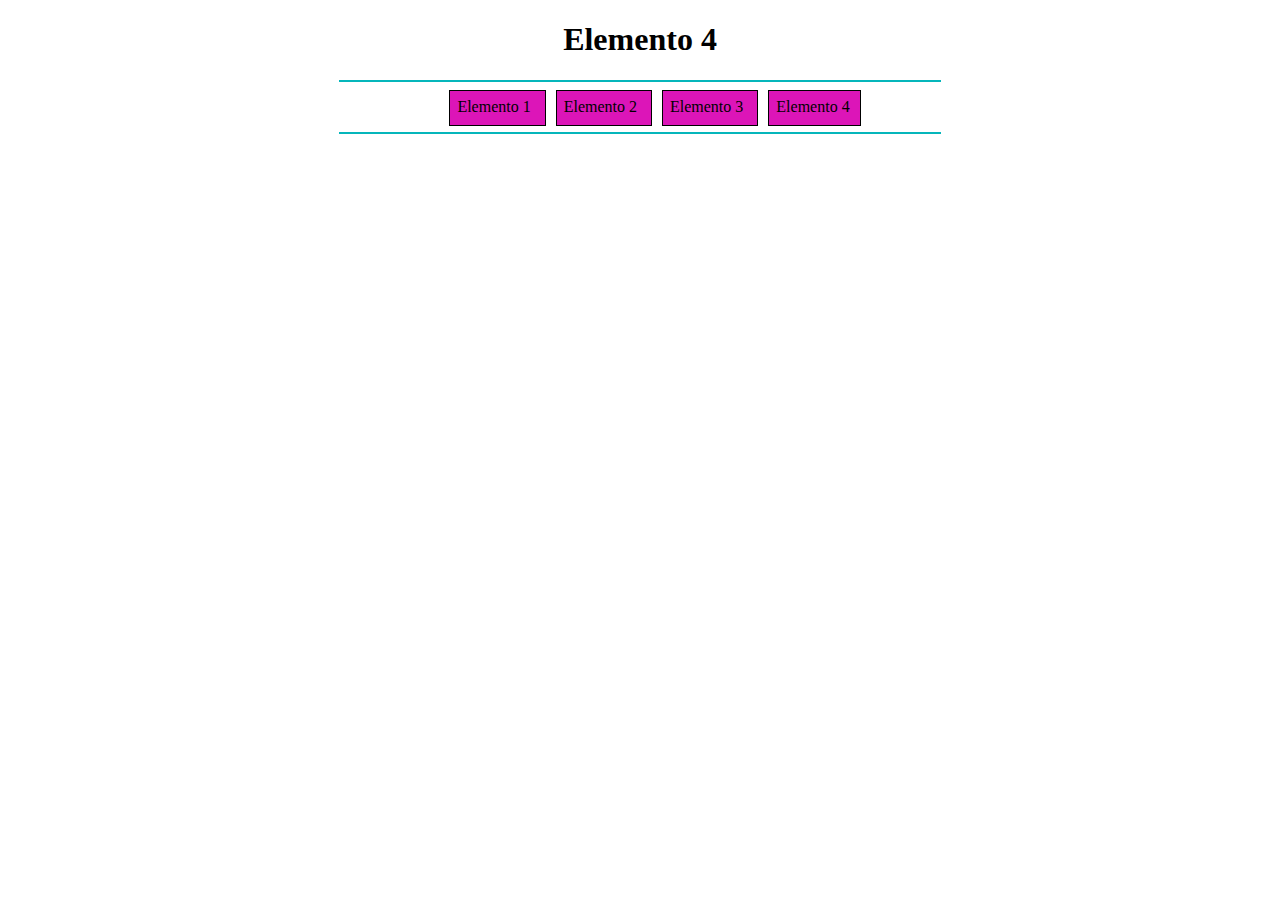
<file: Navegador/Elemento4.html>
<!DOCTYPE html>
<HTML>
<HEAD>
<TITLE> Elemento 4 </TITLE>
<link rel="stylesheet" type="text/css" href="estilo.css"/>
</HEAD>
<BODY>
<center>
<H1> Elemento 4 </H1>
</center>
<hr color="05B6BB" size="2px" width="600px">
<div id="navegador">
<ul>
	<li><a href="Navegador.html"> Elemento 1 </a></li>
	<li><a href="Elemento2.html"> Elemento 2 </a></li>
	<li><a href="Elemento3.html"> Elemento 3 </a></li>
	<li><a href="Elemento4.html"> Elemento 4 </a></li>
</ul>
</div>
<hr color="05B6BB" size="2px" width="600px">


</BODY>
</HTML>
</file>
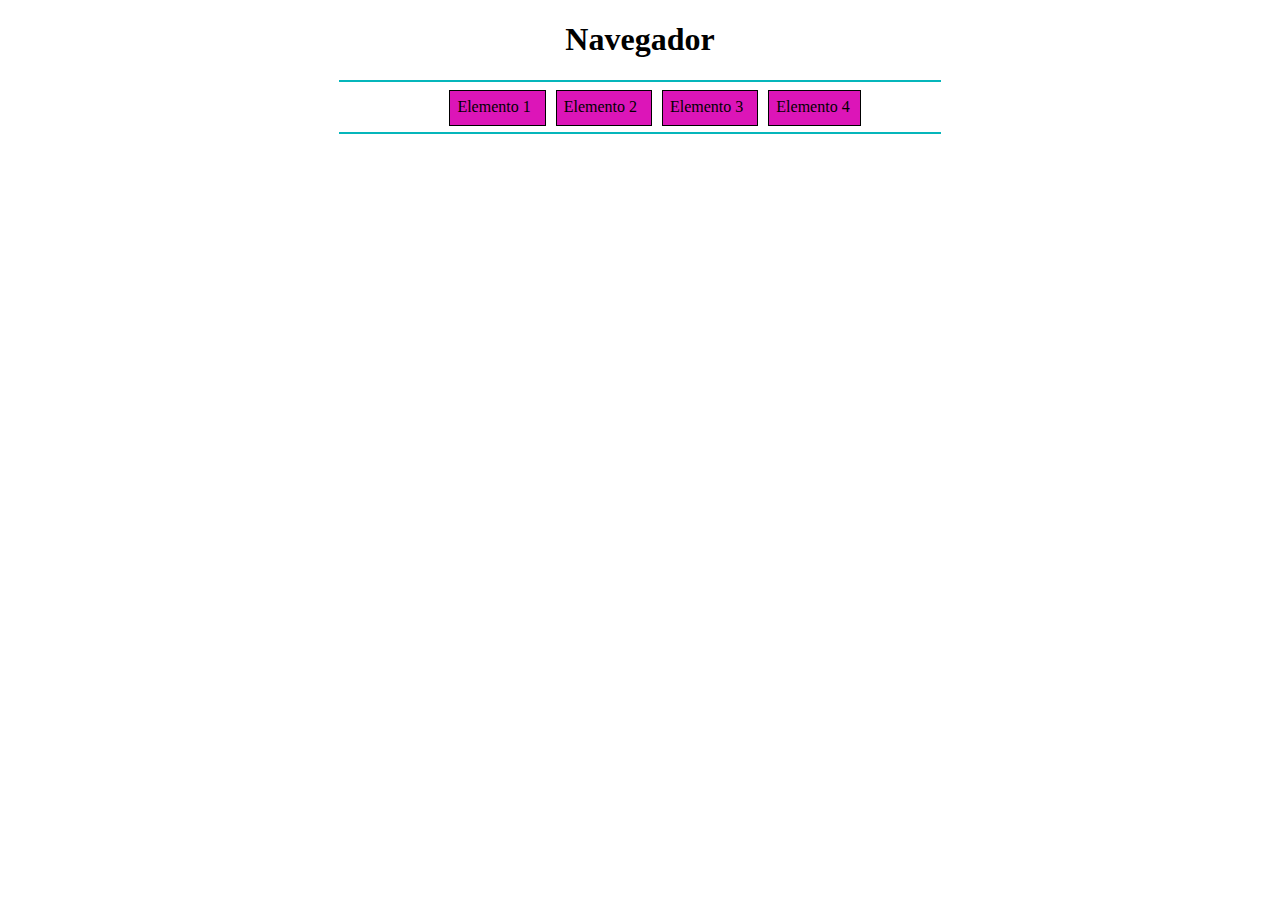
<file: Navegador/Navegador.html>
<!DOCTYPE html>
<HTML>
<HEAD>
<TITLE> Navegador </TITLE>
<link rel="stylesheet" type="text/css" href="estilo.css"/>
</HEAD>
<BODY>
<center>
<H1> Navegador </H1>
</center>
<hr color="05B6BB" size="2px" width="600px">
<div id="navegador">
<ul>
	<li><a href="Navegador.html"> Elemento 1 </a></li>
	<li><a href="Elemento2.html"> Elemento 2 </a></li>
	<li><a href="Elemento3.html"> Elemento 3 </a></li>
	<li><a href="Elemento4.html"> Elemento 4 </a></li>
</ul>
</div>
<hr color="05B6BB" size="2px" width="600px">


</BODY>
</HTML>
</file>
<file: css/slider.css>
/*Slider*/
.slider-relative {
	position:relative;
	overflow: hidden;
	margin: 0 auto;
	border-bottom: 1px solid #dadada;
	background: url(../images/sl_shadow.png) bottom center no-repeat #fff;
}


.items {
	display: none;	
	overflow: hidden;
}

.slider-block {
	position:relative;
	height: 583px;
	margin: 0 auto;
	margin-bottom: 63px;
	
}
.slider {
	z-index:2;
	overflow: visible !important;
	height: 583px;
	position: absolute;
	left: 50%;
	margin-left: -616.5px;
	width: 1233px;
}


.slider .banner{
	top: -1px;
	left: 932px;
	bottom: 0;
	padding-left: 42px;
	padding-right: 56px;
	position: absolute;
	font: normal 30px/36px Arial, Helvetica, sans-serif;
	color: #fff;	
	padding-top: 193px;
	width: 203px;
	background: #333131;
}

.slider .banner span {
	color: #f98d0d;
}

.slider .banner i {
	font-style: normal;
	color: #c9e54e;
}

.slider .banner p {
	padding-top: 23px;
	font-size: 24px;
	color: #bdbdbd;
}


.pagination {
bottom: -50px;
position: absolute;
left: 50%;
margin-left: -53px;
z-index: 999;
}

.pagination li {
	float: left;
}

.pagination li+li {
	margin-left: 7px;
}


.pagination  li a{
	width: 21px;
	display: block;
		transition: 0s ease;
	-o-transition: 0s ease;
	-webkit-transition: 0s ease;
	height: 21px;
	background: url(../images/pagination.png) right 0 no-repeat;
}

.pagination li a:hover, .pagination li.current a {
	background-position: 0 0;
}
</file>
<file: css/ie.css>
a.btn, .price, .sf-menu>li>a, .sf-menu li ul li a { behavior:url(../js/PIE.htc); position:relative;}

.portfolio a:hover img{
	filter:progid:DXImageTransform.Microsoft.Alpha(opacity=40);
}

.socials a:hover{
	filter:progid:DXImageTransform.Microsoft.Alpha(opacity=50);
}

.sf-menu>li>a{
	background: /*url(../images/spacer.png)*/ 0 0 repeat;
}
</file>
<file: css/form.css>
/****Form****/

#form {
padding-top: 3px;}

#form input {
	font-size:16px;
	color:#5e5e5e;
	line-height: 20px;
	 border: 1px solid #e6e6e6;
 padding: 5px 14px;
	width: 100%;
	height: 30px;
	float:left;
	font-family: Arial, Helvetica, sans-serif;
	box-sizing: border-box;
	-moz-box-sizing: border-box; /*Firefox 1-3*/
	-webkit-box-sizing: border-box; /* Safari */
}

#form textarea {
	font-size:16px;
	color:#5e5e5e;
	height: 273px;
	overflow: auto;
	 border: 1px solid #e6e6e6;
 padding: 5px 14px;
	line-height: 20px;
	width: 100%;
	position: relative;
	resize:none;
	box-sizing: border-box;
	-moz-box-sizing: border-box; /*Firefox 1-3*/
	-webkit-box-sizing: border-box; /* Safari */
	float:left;
	font-family: Arial, Helvetica, sans-serif;
	margin: 0;
	
}
#form label {
	position:relative;
	display: block;
	min-height: 45px;
	width: 220px;
	float: left;
}




#form .error, #form .empty {
	color: #FF0000;
	display: none;
	font-size: 11px;
	line-height:14px;
	width:auto;
	position: absolute;
	z-index: 999;
	right: 5px;
	top: 8px;
	float:left;
}


#form .error-empty {
	display:none;
	float:left;
}

.btns {
	position:relative;
	padding-top: 46px;
	text-align: left;

}


.content .btns a.btn {
	margin: 0 0px 0px 21px !important;
	cursor: pointer;
	min-width: 10px;



}

.content .btns a:first-child {
	margin-left: 0 !important;
}

#form .message {
	width: 100%;
}


.message br {
	height: 0;
	line-height: 0;
}

#form .success {
	display: none;
	position: absolute;
	width: 220px;
	background: #fff;
	border: 1px solid #e6e6e6;
	text-align: center;
	color: #5e5e5e;
	padding: 20px 10px;
	z-index: 999;
	box-sizing: border-box;
	-moz-box-sizing: border-box; /*Firefox 1-3*/
	-webkit-box-sizing: border-box; /* Safari */
}



.success_wrapper {
	position: relative;	
}
</file>
<file: Navegador/estilo.css>
#navegador ul {
	list-style-type: none;
	text-align: center;
}
#navegador li { 
	display: inline;
	text-align: center;
	margin: 0 10px 0 0;
}
#navegador li a { 
	padding: 7px 10px 10px 7px;
	color: #000000;
	background-color: #DC15B8;
	border: 1px solid #000000;
	text-decoration: none;
	font-family: Times New Roman;
}
#navegador li a:hover {
	background-color: #779593;
	color: #45ffff;
}
</file>
<file: css/style.css>
/**/
@import url(http://fonts.googleapis.com/css?family=Noto+Sans);
@import url(http://fonts.googleapis.com/css?family=Paprika);

@import "../css/reset.css";
@import "../css/grid.css";
@import "../css/superfish.css";




html {
	width: 100%;
}

 a[href^="tel:"] {
color: inherit;
text-decoration:none;
}

* {
	-webkit-text-size-adjust: none;
}


body {
	font: 12px/20px  Arial, Helvetica, sans-serif;
	color:#9b9a9a;
	position:relative;
	min-width:960px;
	background: #e3e3e3;

}

body.page1 {
	min-width: 1233px !important; 
}

.ic, .ic a {
	border:0;
	float:right;
	background:#fff;
	color:#f00;
	width:50%;
	line-height:10px;
	font-size:10px;
	margin:-220% 0 0 0;
	overflow:hidden;
	padding:0
}


h1, h2, h3, h4, h5, h6 {
	font-weight: normal;
	font-family: 'Paprika', cursive;;
	color: #fff;
}

h2 {
	color: #4585b7;
	font-size: 30px;
	line-height: 34px;
	background: url(../images/icon1.png) right bottom no-repeat;
	display: inline-block;
	padding-right: 50px;
	padding-top: 104px;
	padding-bottom: 2px;
	margin-bottom: 30px;
}

h2.ic1 {
	background-image: url(../images/icon2.png);
}

p {
	margin-bottom: 20px;
}



img {
	max-width: 100%;
}

address {
	font-style: normal;
}
ul {
	padding: 0;
	margin: 0;
	list-style: none;
}

ul.list li{
	color: #747474;
}

ul.list li+li {
	margin-top: 15px;
}

ul.list li>span {
	margin-top: 4px;
	float: left;
	display: block;
	background: #c9e54e;
	color: #fff;
	margin-right: 32px;
	width: 48px;
	height: 51px;
	text-align: center;
	font-size: 18px;
	line-height: 18px;
	text-transform: uppercase;
}

ul.list li>span.cnt {
	background: #f98d0d;
}

ul.list li>span time  {
	display: block;
	padding-top: 8px;
}


ul.list li>span span {
	margin-top: -2px;
	display: block;
	font-size: 10px;
}


ul.list.l1 li>span time {
	display: block;
	padding-top: 17px;
}

ul.list.l1 li .col1 {
	margin-bottom: 41px;
}

ul.list.l1 li+li {
	margin-top: 16px;
}

ul.list.l1 li+li .col1 {
	margin-bottom: 42px;
}

h2.head1 {
	padding-top: 55px !important;
}

ul.list1 span {
	width: 13px;
	height: 13px;
		margin-top: 4px;
	float: left;
	display: block;
	background: #c9e54e;
	margin-right: 67px;
}

ul.list1  li+li {
	margin-top: 4px;
}


ul.list1 li>span.cnt {
	background: #f98d0d;
}

ul.list.l2 .col1 {
	padding-bottom: 23px;
}
/*links*/

a {
	text-decoration: none;
	color: inherit;
	outline: none;
	transition: 0.5s ease;
	-o-transition: 0.5s ease;
	-webkit-transition: 0.5s ease;
}

a:hover {
	color: #f98d0d;
}

a.btn {
	display: inline-block;
	background: #f98d0d;
	color: #fff;
	margin-top: 38px;
	padding: 7px 27px 13px 29px;
	font: 20px/20px 'Noto Sans', sans-serif;

}

a.btn:hover {
	background: #C9E54E;
}
/*preclass*/

.mb0 {
	margin-bottom: 0px !important;
}
.m0 {
	margin: 0 !important;
}

.ind1 {
	margin-top: 11px;
}

.pad0 {
	padding: 0 !important;
}

.pad1 {
	padding-right: 15px;
}

.pad2 {
	padding-right: 10px;
}


.pt0 {
	padding-top: 0;
}

.img_inner {
	max-width: 100%;
	 -moz-box-sizing: border-box;
 -webkit-box-sizing: border-box;
 -o-box-sizing: border-box;
 box-sizing: border-box;
 margin-bottom: 30px;
 margin-top: 4px;
 position: relative;

}

.img_inner:after {
	content: '';
	position: absolute;
	display: block;
	width: 100%;
	height: 5px;
	bottom: -5px;
	left: 0;
	
}



.fleft {
	float: left;
	margin-right: 20px;
	margin-bottom: 11px;
}

.fleft.i1 {
	margin-bottom: 23px;
}


.fleft.i2 {
	margin-bottom: 19px;
}

.fright {
	float: right !important;	
}

.upp {
	text-transform: uppercase;
}

.alright {
	text-align: right;
}
.center {
	text-align: center;
}
.wrapper, .extra_wrapper {
	overflow: hidden;
}
.clear {
	float: none !important;
	clear: both;
}

.style1 {
	line-height: 18px;
}

.text1 {
	line-height: 18px;
	color: #000;
	margin-bottom: 18px;

}

.text1 a {
	color: #f98d0d;
}

.text1 a:hover {
	color: #000;
}

.col1 {
	color: #000;
	margin-bottom: 19px;
}

.col1 time {
	display: block;
	padding-top: 5px;
	font-size: 12px;
	color: #333;
}

.col2 {
	color: #f98d0d;
}

.col2 a:hover, a.col2:hover  {
	color: #000;
}

ul.list .col1 {
	font-size: 13px;
	line-height: 18px;
}

ul.list.l2 li {
	color: #9b9a9a;
}


/*header*/

header {
	display: block;
	padding-top: 34px;
	position: relative;
	z-index: 999;
	background: #000;
	padding-bottom: 48px;
}


header h1 {
	float: none;
	position: relative;
	z-index: 999;

}
header h1 a {
	display: block;
	overflow: hidden;
	margin: 0 auto;
	width: 130px;
	float: left;
	height: 66px;
	text-indent: -999px;
	transition: 0s ease;
	-o-transition: 0s ease;
	-webkit-transition: 0s ease;
}

header h1 a img {
	display: block;	
}

.nb {
	border: none !important;
	background-position: 0 101% !important;
}

.page1_block {
	background: url(../images/page1_bg.png) 0 bottom repeat-x #f9f9f9;
	padding-bottom: 102px;
	border-bottom: 1px solid #dadada;
}

/*Content*/

.content {
	background: #fff;
	padding-bottom: 95px;
}

.content.page1 h2 {
	margin-top: -2px;
	padding-bottom: 2px;
}

.content h2 {
	margin-top: -5px;
	padding-bottom: 2px;
}

.col2 {
	margin-bottom: 6px;
}

.carousel1 {
	cursor: default !important;
}

a.prev {
	float: right;
	display: block;
	width: 35px;
	margin-top: 105px;
	height: 31px;
	background: url(../images/prevnext.png) 0 0 no-repeat;
	transition: 0s ease;
	-o-transition: 0s ease;
	-webkit-transition: 0s ease;
}

a.prev:hover {
	background-position: 0 bottom;

}

a.next {
	float: right;
	margin-right: 79px;
	margin-left: 1px;
	display: block;
	width: 35px;
	margin-top: 105px;
	height: 31px;
	background: url(../images/prevnext.png) right bottom no-repeat;
	transition: 0s ease;
	-o-transition: 0s ease;
	-webkit-transition: 0s ease;
}

a.next:hover {
	background-position: right 0;
}

.bottom_block {
	background: #000;
	padding-bottom: 108px;
}


.bottom_block.bot1  {
	padding-bottom: 92px;
}


.bottom_block.bot1 h2 {
	top: 0;
	padding-top: 99px;
}

.bottom_block.bot1 .col2 {
	position: relative;
	top: -4px;
	margin-bottom: 5px;
}

.bottom_block h2 {
	color: #fff;
	position: relative;
	top: 3px;
}

.bottom_block .cont {
	color: #fff;
	font-size: 24px;
	line-height: 24px;
	padding-top: 5px;
}

.bottom_block img {
	margin-top: 0;
	margin-bottom: 20px;
}


.bottom_block .cont span {
	padding-top: 13px;
	display: block;
	color: #f98d0d;
	letter-spacing: -1px;
}

.text2 {
	font-size: 18px;
	margin-bottom: 8px;
}

.clear.he1 {
	height: 30px !important;
}

.clear.he2 {
	height: 87px !important;
}

.blog .text2 {
	margin-bottom: 22px;
}

.blog+.blog {
	margin-top: 86px;
}

.blog a.btn {
	margin-top: 31px;
}

.pt1 h2 {
	margin-top: 0 !important;
}

.bottom_block .col2 a:hover {
	color: #fff;
}



/**to top**/
#toTop {
	display:none;
	text-decoration:none;
	position:fixed;
	bottom:30px;
	overflow:hidden;
	width:39px;
	height:36px;
	border:none;
	text-indent:-999px;
	z-index:999;
	background:url(../images/totop.png) no-repeat left top;
	transition: 0s ease;
	-webkit-transition: 0s ease;
	-o-transition: 0s ease;	
}
#toTop:hover {
	background-position: 0 bottom;
}

/****Map***/

.map {
	padding-top: 0px;
	padding-right: 22px;
	margin-top: -1px;
	color: #848383;
}

.map figure {


		 -moz-box-sizing: border-box;
 -webkit-box-sizing: border-box;
 -o-box-sizing: border-box;
 box-sizing: border-box;
 display: block;
 margin-bottom: 26px;
 border: 1px solid #f2f2f2;

}
.map figure iframe {
	width: 100%;
	height: 280px;
	max-width: 100%;
}

.map address {
}

.map p {
	margin-bottom: 18px;
}

.map {
	font-size: 14px;
	line-height: 18px;
}

.map .text1 {
	line-height: 20px;
	margin-bottom: 2px;
}

address dt {
	color: #000;
}

address dd span {
	min-width: 100px;
	display: inline-block;
	text-align: left;
}




/************Footer***********/

footer {
	display: block;
	padding: 56px 0;
	font-size: 12px;
	color: #6b6868;
}

.socials {
	float: right;
}

.socials a {
	float: left;
	width: 24px;
	height: 24px;
	display: block;
	float: left;
	background: url(../images/socials.png) 0 0 no-repeat;
}

.socials a:hover {
	opacity: 0.5;
}

.socials a+a {
	background-position: -35px 0;
}

.socials a+a+a {
	background-position: -70px 0;
}

.socials a+a+a+a {
	background-position: right 0;
}

.socials a+a {
	margin-left: 11px;
}

footer p {
	margin-bottom: 0;
	padding-top: 6px;
}



footer address {
	line-height: 18px;
	margin-top: -1px;
}
</file>
